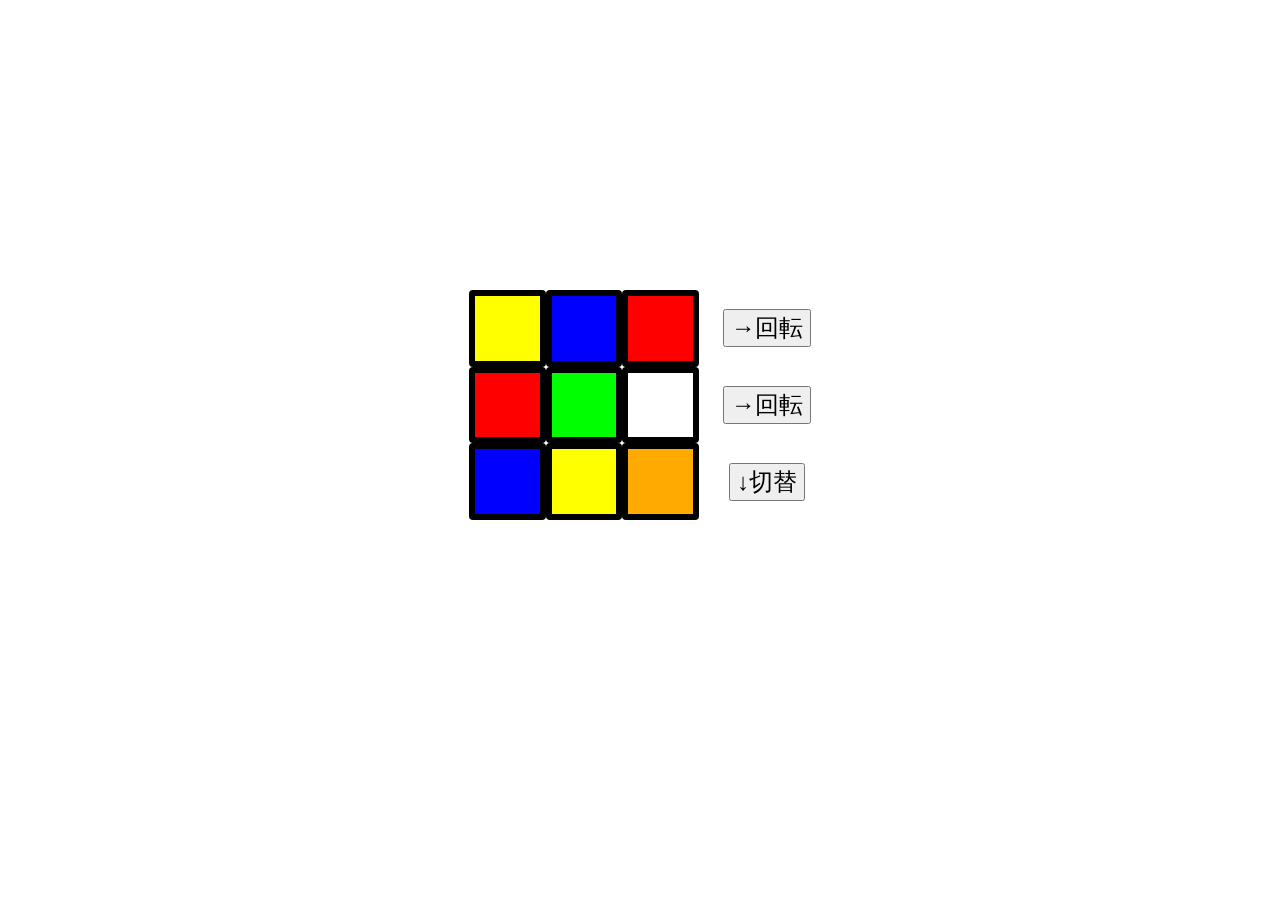
<file: index.html>
<html>
<head>
  <meta name="viewport" content="width=device-width, initial-scale=1.0">
  <link rel="stylesheet" href="rippoutai.css">
</head>
<body>

<div class="flex" id="flex">
  <div id="flex1"></div><br>
  <div id="flex2"></div>
</div>

<div class="wrap">
<table>
<tr>
  <th>
  </th>

  <th class="cube" id="cube1">
  </th>
  <th class="cube" id="cube2">
  </th>
  <th class="cube" id="cube3">
  </th>

  <th class="side">
    <button id="button1">
    →回転
    </button>
  </th>
</tr>

<tr>
  <th>
  </th>

  <th class="cube" id="cube4">
  </th>
  <th class="cube" id="cube5">
  </th>
  <th class="cube" id="cube6">
  </th>

  <th>
    <button id="button2">
    →回転
    </button>
  </th>
</tr>


<tr>
  <th>
  </th>

  <th class="cube" id="cube7">
  </th>
  <th class="cube" id="cube8">
  </th>
  <th class="cube" id="cube9">
  </th>

  <th>
    <button id="button3">
    ↓切替
    </button>
  </th>
</tr>
</table>

</div>


    <script src="rippoutai.js"></script>
</body>
</html>
</file>
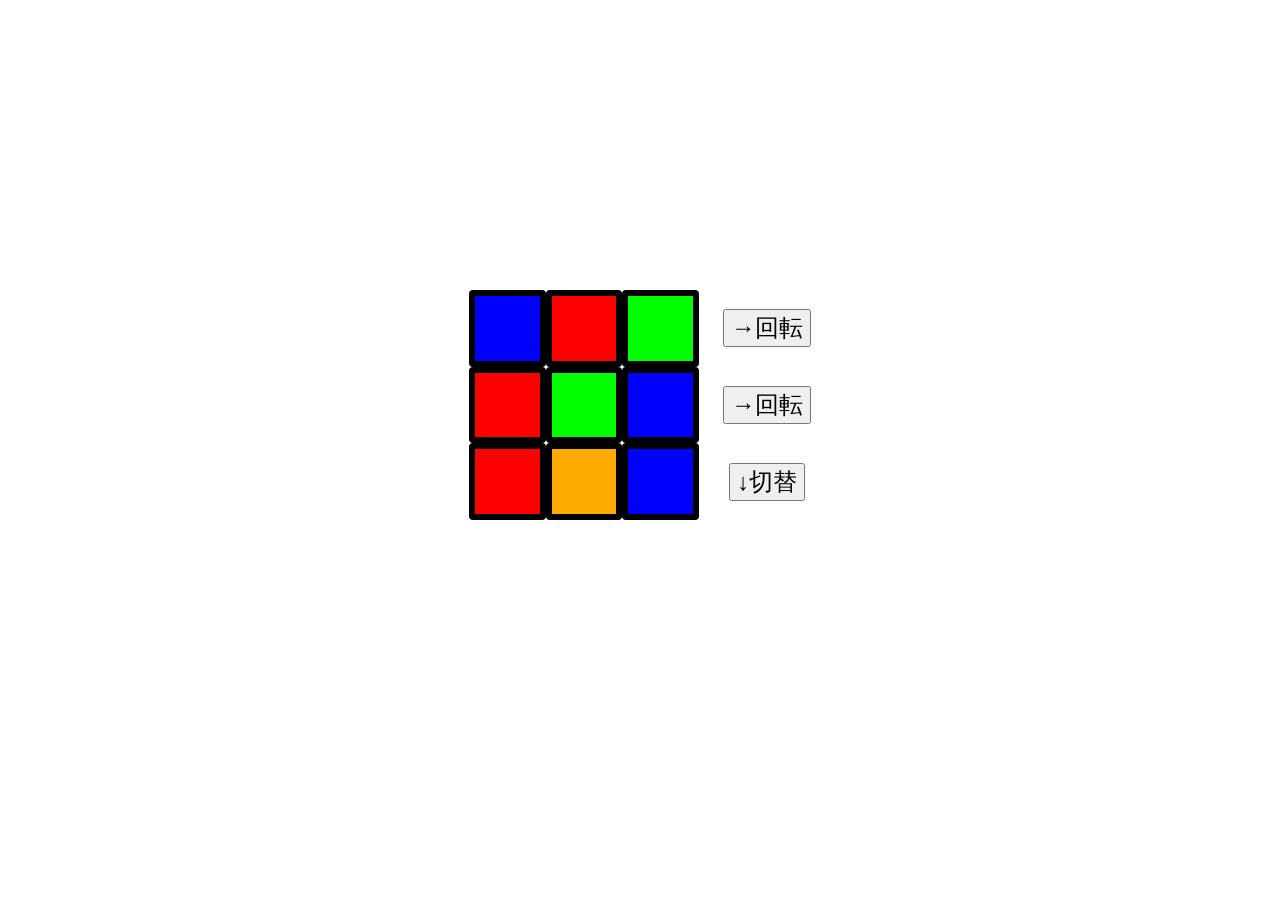
<file: rippoutai.html>
<html>
<head>
  <link rel="stylesheet" href="rippoutai.css">
</head>
<body>

<div class="flex" id="flex">
  <div id="flex1"></div><br>
  <div id="flex2"></div>
</div>

<div class="wrap">
<table>
<tr>
  <th>
  </th>

  <th class="cube" id="cube1">
  </th>
  <th class="cube" id="cube2">
  </th>
  <th class="cube" id="cube3">
  </th>

  <th class="side">
    <button id="button1">
    →回転
    </button>
  </th>
</tr>

<tr>
  <th>
  </th>

  <th class="cube" id="cube4">
  </th>
  <th class="cube" id="cube5">
  </th>
  <th class="cube" id="cube6">
  </th>

  <th>
    <button id="button2">
    →回転
    </button>
  </th>
</tr>


<tr>
  <th>
  </th>

  <th class="cube" id="cube7">
  </th>
  <th class="cube" id="cube8">
  </th>
  <th class="cube" id="cube9">
  </th>

  <th>
    <button id="button3">
    ↓切替
    </button>
  </th>
</tr>
</table>

</div>


    <script src="rippoutai.js"></script>
</body>
</html>
</file>
<file: rippoutai.css>
body {
    margin: 0;
    align-items: center;
}
.flex{
    display: flex;
    justify-content: center;
    align-items: center;
    
    height: 30vh;
}
.wrap{
    display: flex;
    justify-content: center;
    align-items: center;
    min-height: 30vh;
}

table {
    border-spacing: 0;
}
th{
    margin: 0;
    padding: 0;
}
.cube{
    height: 6vw;
    border: 6px solid black;
    border-radius: 4px;
    width: 6vw;
    aspect-ratio: 1 / 1;
    box-sizing: border-box;
}

button{
  margin-left: 24px;
  font-size: 24px;
}
@media screen and (max-width: 700px) {
    button{
        display: none;
    }
    .wrap {
        max-width: calc(100vw - 24px);
        max-height: calc(100vh - 24px);
    }
    .cube{
    width: 12vw;
    height: 12vw;
    aspect-ratio: 1 / 1;
    box-sizing: border-box;
}
}
</file>
